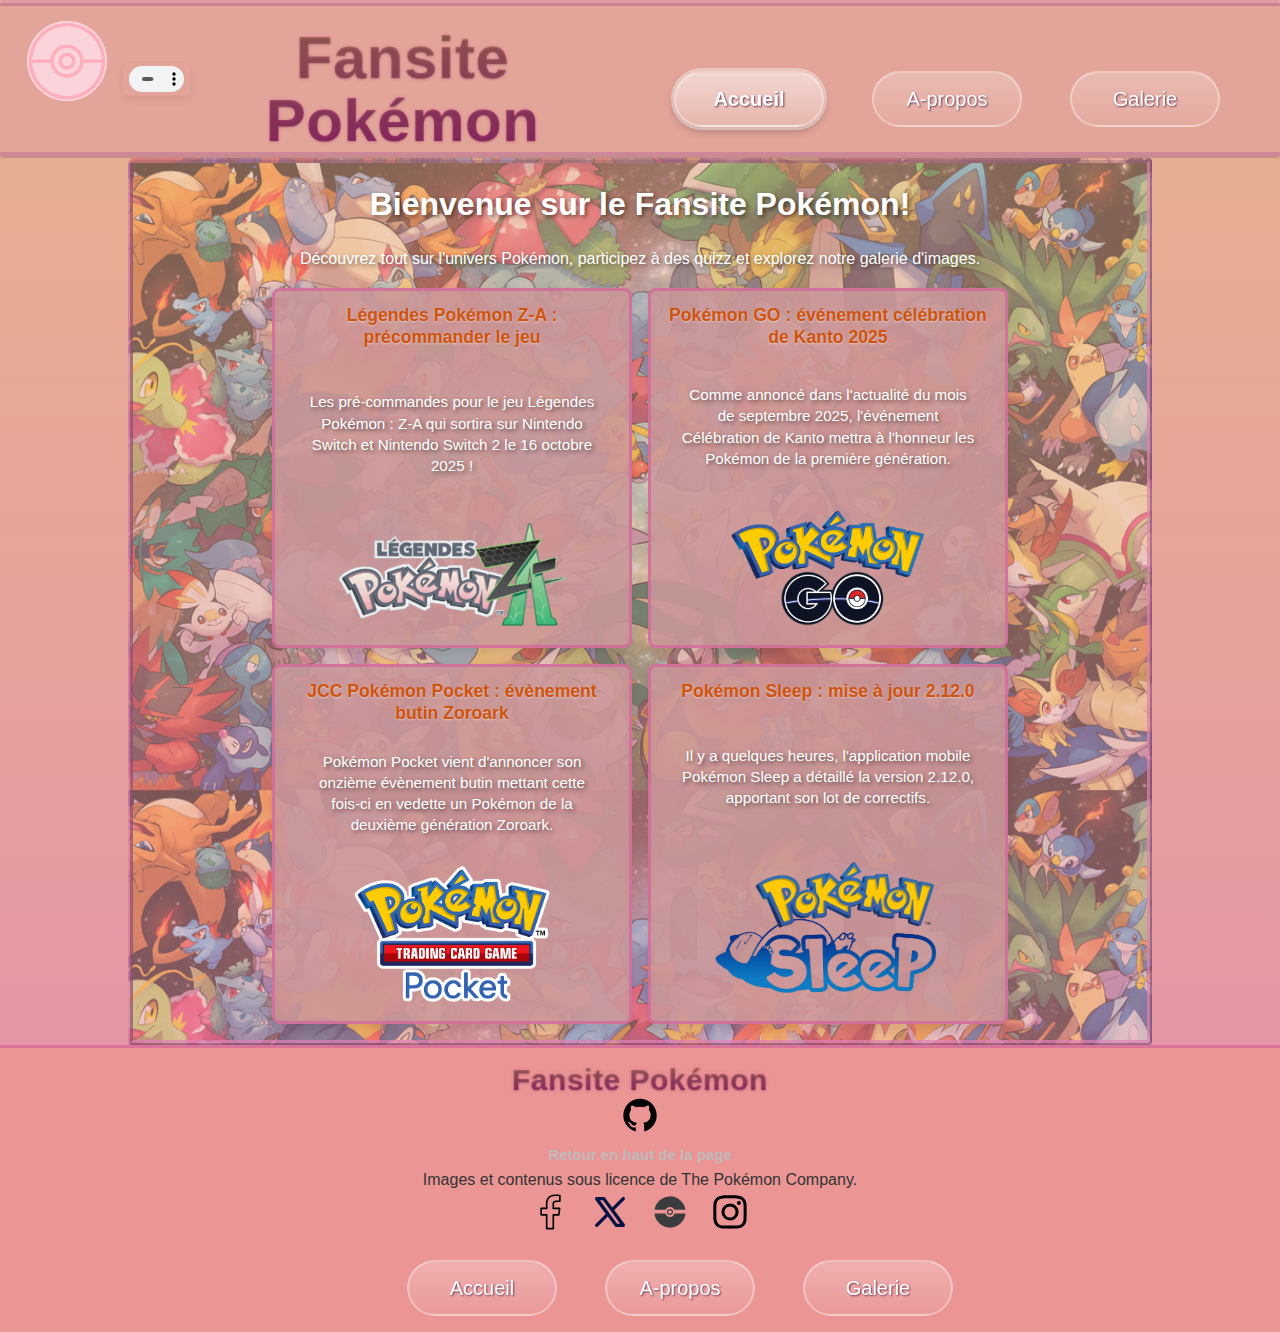
<file: index.html>
<!DOCTYPE html>
<html lang="fr">
<head>
    <meta charset="UTF-8">
    <meta name="viewport" content="width=device-width, initial-scale=1.0">
    <link rel="stylesheet" href="assets/fansite.css">
    <title>Pokémon Fansite</title>
</head>
<body>
    <a href="#main" class="skip-link">Aller au contenu principal</a>
    <header>
        <img class="logo" src="assets/img/logo.png" alt="Logo Pokémon" />
        <audio class="audio-player" controls loop>
            <source src="assets/audio/Route 209.mp3" type="audio/mpeg">
            Your browser does not support the audio element.
        </audio>
        <h1><a href="index.html">Fansite Pokémon</a></h1>
        <nav>
            <ul>
                <li><a href="index.html" aria-current="page">Accueil</a></li>
                <li><a href="a-propos.html">A-propos</a></li>
                <li><a href="gallery.html">Galerie</a></li>
            </ul>
        </nav>
        
    </header>
    <main id="main">
    <section class="news content" aria-label="Dernières actualités Pokémon">
        <h2 style="font-size: 32px;">Bienvenue sur le Fansite Pokémon!</h2>
        <p>Découvrez tout sur l'univers Pokémon, participez à des quizz et explorez notre galerie d'images.</p>
    
        <article class="news-article">
            <h3> <a href="https://www.pokekalos.fr/news/actualites-legendes-pokemon-z-a-precommander-le-jeu-2152.html">Légendes Pokémon Z-A : précommander le jeu</a></h3>
            <p>Les pré-commandes pour le jeu Légendes Pokémon : Z-A qui sortira sur Nintendo Switch et Nintendo Switch 2 le 16 octobre 2025 !</p>
            <img class="news-article-image" src="assets/img/Pokemon_Legends_Z-A_logo_FR.png" alt="Légendes Pokémon Z-A">
        </article>
        <article class="news-article">
            <h3><a href="https://www.pokekalos.fr/news/actualites-pokemon-go-evenement-celebration-de-kanto-2025-2521.html">Pokémon GO : événement célébration de Kanto 2025</a></h3>
            <p>Comme annoncé dans l'actualité du mois de septembre 2025, l'événement Célébration de Kanto mettra à l'honneur les Pokémon de la première génération.</p>
            <img class="news-article-image2" src="assets/img/Pokémon_GO_logo.png" alt="Pokémon GO Kanto Event">
        </article>
         <article class="news-article">
            <h3><a href="https://www.pokekalos.fr/news/actualites-jcc-pokemon-pocket-evenement-butin-zoroark-2513.html">JCC Pokémon Pocket : évènement butin Zoroark</a></h3>
            <p>Pokémon Pocket vient d'annoncer son onzième évènement butin mettant cette fois-ci en vedette un Pokémon de la deuxième génération Zoroark.</p>
            <img class="news-article-image3" src="assets/img/Pokemon_TCG_Pocket_logo.png" alt="Pokémon GO Kanto Event">
        </article>
         <article class="news-article">
            <h3><a href="https://www.pokekalos.fr/news/actualites-pokemon-sleep-mise-a-jour-2-12-0-2530.html">Pokémon Sleep : mise à jour 2.12.0</a></h3>
            <p>Il y a quelques heures, l'application mobile Pokémon Sleep a détaillé la version 2.12.0, apportant son lot de correctifs.</p>
            <img class="news-article-image4" src="assets/img/Pokémon_Sleep_Logo.png" alt="Pokémon GO Kanto Event">
        </article>
    </section>
    </main>
    <footer>
        <h1 class="footer-text"><a href="index.html">Fansite Pokémon</a></h1>
         <a href="https://github.com/malo-martiniani/fansite" target="_blank"><img src="assets/img/github.svg" width="40" height="40" alt="Github"></a>
        <h2><a href="#top">Retour en haut de la page</a></h2>
        <p>Images et contenus sous licence de The Pokémon Company.</p>
         <div class="socials-logo">
            <a href="https://www.facebook.com/Pokemon" target="_blank"><img src="assets/img/facebook.svg" alt="Facebook"></a>
            <a href="https://x.com/Pokemon/" target="_blank"><img src="assets/img/x.svg" alt="Twitter"></a>
            <a href="https://www.pokemon.com" target="_blank"><img src="assets/img/pokemon.svg" alt="Site Pokemon"></a>
            <a href="https://www.instagram.com/Pokemon" target="_blank"><img src="assets/img/instagram.svg" alt="Instagram"></a>
        </div>
        <nav class="footer-nav">
            <ul>
                <li><a href="index.html">Accueil</a></li>
                <li><a href="a-propos.html">A-propos</a></li>
                <li><a href="gallery.html">Galerie</a></li>
            </ul>
        </nav>
    </footer>
</body>
</html>
</file>
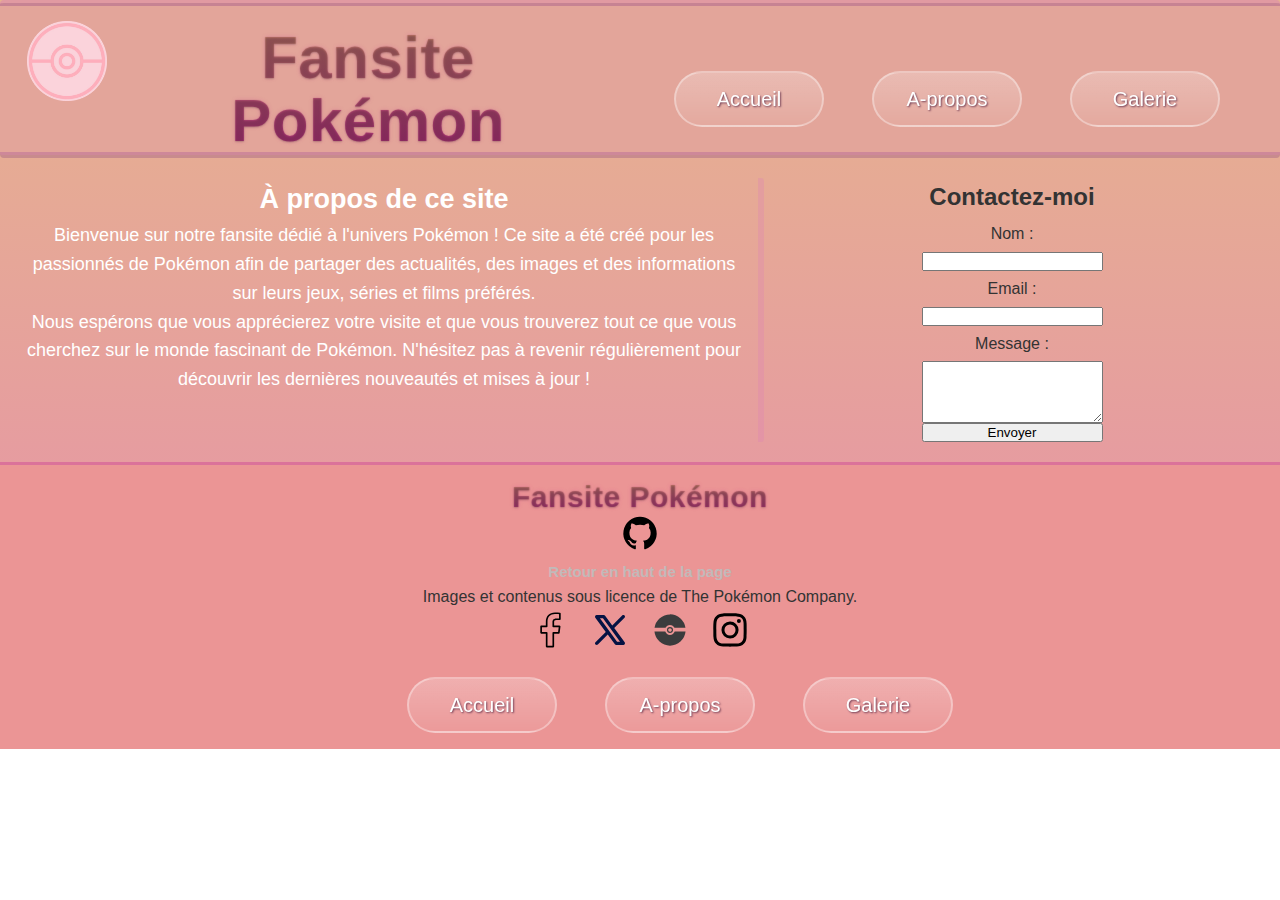
<file: a-propos.html>
<!DOCTYPE html>
<html lang="fr">
<head>
    <meta charset="UTF-8">
    <meta name="viewport" content="width=device-width, initial-scale=1.0">
    <link rel="stylesheet" href="assets/fansite.css">

    <title>A-propos</title>
</head>
<body>
    <header>
        <img class="logo" src="assets/img/logo.png" alt="Logo Pokémon" />
        <h1><a href="index.html">Fansite Pokémon</a></h1>
        <nav>
            <ul>
                <li><a href="index.html">Accueil</a></li>
                <li><a href="a-propos.html">A-propos</a></li>
                <li><a href="gallery.html">Galerie</a></li>
            </ul>
        </nav>
        
    </header>
    <div class="content-about">
        <div class="content-description">
            <h2>À propos de ce site</h2>
            <p>Bienvenue sur notre fansite dédié à l'univers Pokémon ! Ce site a été créé pour les passionnés de Pokémon afin de partager des actualités, des images et des informations sur leurs jeux, séries et films préférés.</p>
            <p>Nous espérons que vous apprécierez votre visite et que vous trouverez tout ce que vous cherchez sur le monde fascinant de Pokémon. N'hésitez pas à revenir régulièrement pour découvrir les dernières nouveautés et mises à jour !</p>
        </div>
        <form class="contact-form" action="#" method="post">
            <h2>Contactez-moi</h2>
            <label for="name">Nom :</label>
            <input type="text" id="name" name="name" required>

            <label for="email">Email :</label>
            <input type="email" id="email" name="email" required>

            <label for="message">Message :</label>
            <textarea id="message" name="message" rows="4" required></textarea>

            <button type="submit">Envoyer</button>
    </div>
    <footer>
        <h1 class="footer-text"><a href="index.html">Fansite Pokémon</a></h1>
         <a href="https://github.com/malo-martiniani/fansite" target="_blank"><img src="assets/img/github.svg" width="40" height="40" alt="Github"></a>
        <h2><a href="#top">Retour en haut de la page</a></h2>
        <p>Images et contenus sous licence de The Pokémon Company.</p>
         <div class="socials-logo">
            <a href="https://www.facebook.com/Pokemon" target="_blank"><img src="assets/img/facebook.svg" alt="Facebook"></a>
            <a href="https://x.com/Pokemon/" target="_blank"><img src="assets/img/x.svg" alt="Twitter"></a>
            <a href="https://www.pokemon.com" target="_blank"><img src="assets/img/pokemon.svg" alt="Site Pokemon"></a>
            <a href="https://www.instagram.com/Pokemon" target="_blank"><img src="assets/img/instagram.svg" alt="Instagram"></a>
        </div>
        <nav class="footer-nav">
            <ul>
                <li><a href="index.html">Accueil</a></li>
                <li><a href="a-propos.html">A-propos</a></li>
                <li><a href="gallery.html">Galerie</a></li>
            </ul>
        </nav>
    </footer>  
</body>
</html>
</file>
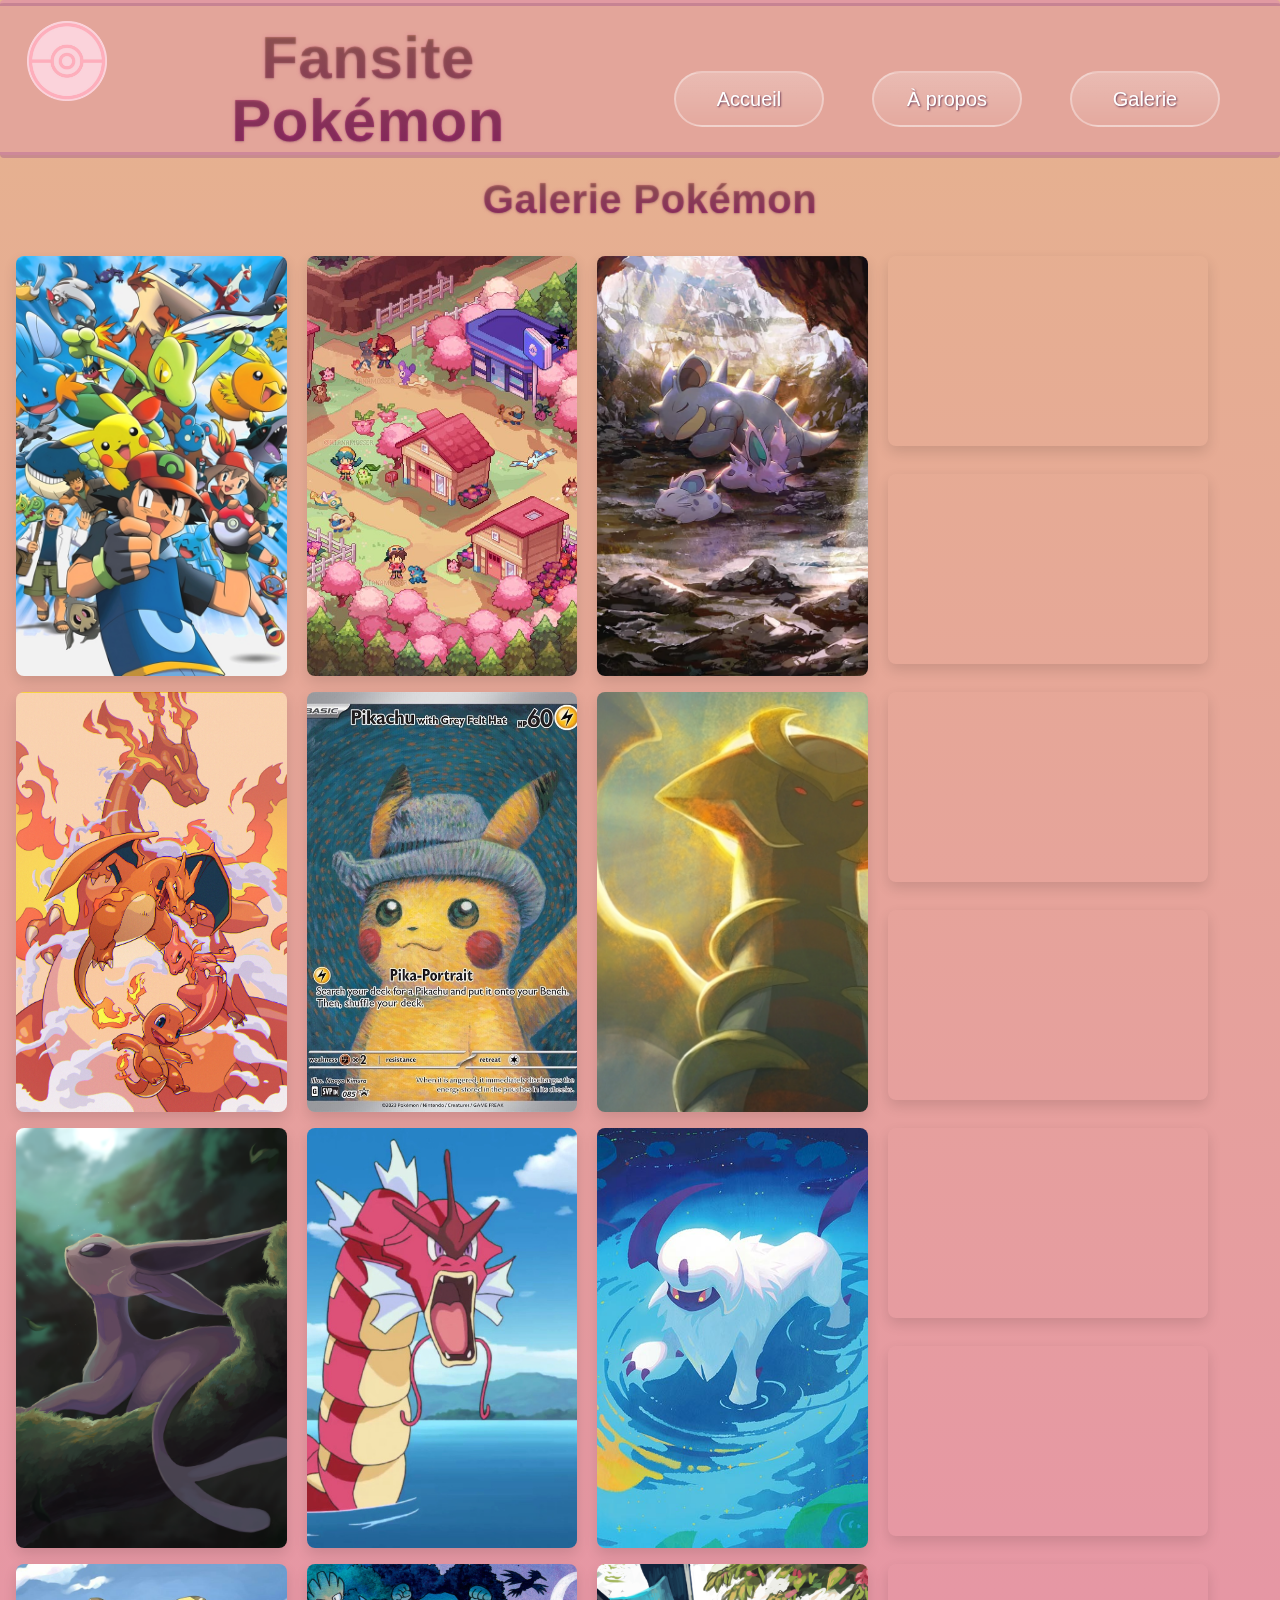
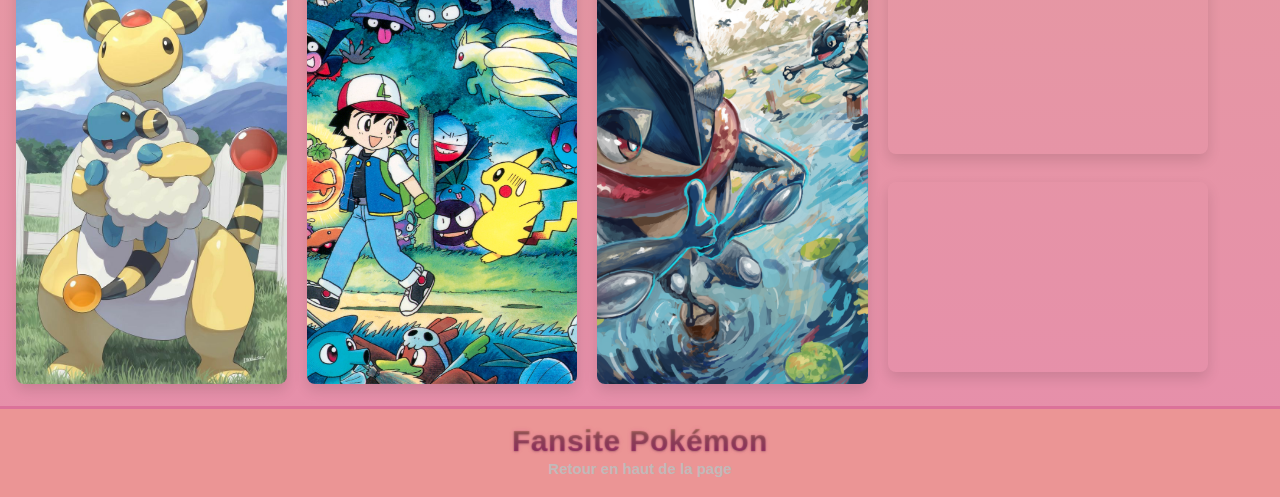
<file: gallery.html>
<!DOCTYPE html>
<html lang="fr">
<head>
    <meta charset="UTF-8">
    <meta name="viewport" content="width=device-width, initial-scale=1.0">
    <link rel="stylesheet" href="assets/fansite.css">
    <title>Gallery Pokémon</title>
</head>
<body>
     <header>
        <img class="logo" src="assets/img/logo.png" alt="Logo Pokémon" />
        <h1><a href="index.html">Fansite Pokémon</a></h1>
        <nav>
            <ul>
                <li><a href="index.html">Accueil</a></li>
                <li><a href="a-propos.html">À propos</a></li>
                <li><a href="gallery.html">Galerie</a></li>
            </ul>
        </nav>
        
    </header>
    <h1 class="gallery-title">Galerie Pokémon</h1>
    <div class="container">
        <div class="photo-gallery">
            <div class="column">
                <div class="photo">
                    <img src="assets/img/image1.jpg" alt="Pokémon">
                    <img src="assets/img/image2.jpg" alt="Pokémon">
                    <img src="assets/img/image3.jpg" alt="Pokémon">
                    <img src="assets/img/image4.jpg" alt="Pokémon">
                </div>
            </div>
            <div class="column">
                <div class="photo">
                    <img src="assets/img/image5.jpg" alt="Pokémon">
                    <img src="assets/img/image6.jpg" alt="Pokémon">
                    <img src="assets/img/image7.jpg" alt="Pokémon">
                    <img src="assets/img/image8.png" alt="Pokémon">
                </div>
            </div>
            <div class="column">
                <div class="photo">
                    <img src="assets/img/image9.webp" alt="Pokémon">
                    <img src="assets/img/image10.webp" alt="Pokémon">
                    <img src="assets/img/image11.jpg" alt="Pokémon">
                    <img src="assets/img/image12.png" alt="Pokémon">
                </div>
            </div>
            <div class="gallery-video">
                <iframe src="https://www.youtube.com/embed/z3hMX65Khtg" title="Le départ | POKÉMON ÉPISODE COMPLET 1 | Saison 1" frameborder="0" allow="accelerometer; autoplay; clipboard-write; encrypted-media; gyroscope; picture-in-picture; web-share" referrerpolicy="strict-origin-when-cross-origin" allowfullscreen></iframe>
                <iframe src="https://www.youtube.com/embed/3RZGDhdvgl0" title="Légendes Pokémon : Z-A – Bande-annonce de l&#39;histoire" frameborder="0" allow="accelerometer; autoplay; clipboard-write; encrypted-media; gyroscope; picture-in-picture; web-share" referrerpolicy="strict-origin-when-cross-origin" allowfullscreen></iframe>
                <iframe src="https://www.youtube.com/embed/yecO136AokQ" title="Pokemon (2025) - First Trailer | Tom Hollan, Ryan Reynolds |  Concept" frameborder="0" allow="accelerometer; autoplay; clipboard-write; encrypted-media; gyroscope; picture-in-picture; web-share" referrerpolicy="strict-origin-when-cross-origin" allowfullscreen></iframe>
                <iframe width="695" height="391" src="https://www.youtube.com/embed/GmE3uICi9oo" title="[Official Trailer] Pokémon TCG – Trainer’s Pokémon" frameborder="0" allow="accelerometer; autoplay; clipboard-write; encrypted-media; gyroscope; picture-in-picture; web-share" referrerpolicy="strict-origin-when-cross-origin" allowfullscreen></iframe>
                <iframe width="695" height="391" src="https://www.youtube.com/embed/5sBJq0WlixM" title="Pokémon Legends: Z-A – Story trailer" frameborder="0" allow="accelerometer; autoplay; clipboard-write; encrypted-media; gyroscope; picture-in-picture; web-share" referrerpolicy="strict-origin-when-cross-origin" allowfullscreen></iframe>
                <iframe width="695" height="391" src="https://www.youtube.com/embed/vYwjCIDaZb0" title="Pokémon TCG Pocket: Secluded Springs  | Coming August 28!" frameborder="0" allow="accelerometer; autoplay; clipboard-write; encrypted-media; gyroscope; picture-in-picture; web-share" referrerpolicy="strict-origin-when-cross-origin" allowfullscreen></iframe>
                <iframe width="695" height="391" src="https://www.youtube.com/embed/hlh4jKv184E" title="Pokémon Generations Episode 4: The Lake of Rage" frameborder="0" allow="accelerometer; autoplay; clipboard-write; encrypted-media; gyroscope; picture-in-picture; web-share" referrerpolicy="strict-origin-when-cross-origin" allowfullscreen></iframe>
                <iframe width="695" height="391" src="https://www.youtube.com/embed/H3x3-22Gi3g" title="The Magikarp Song" frameborder="0" allow="accelerometer; autoplay; clipboard-write; encrypted-media; gyroscope; picture-in-picture; web-share" referrerpolicy="strict-origin-when-cross-origin" allowfullscreen></iframe>
            </div>
        </div>
    </div>
    <footer>
        <h1 class="footer-text"><a href="index.html">Fansite Pokémon</a></h1>
        <h2><a href="#top">Retour en haut de la page</a></h2>
    </footer>
</body>
</html>
</file>
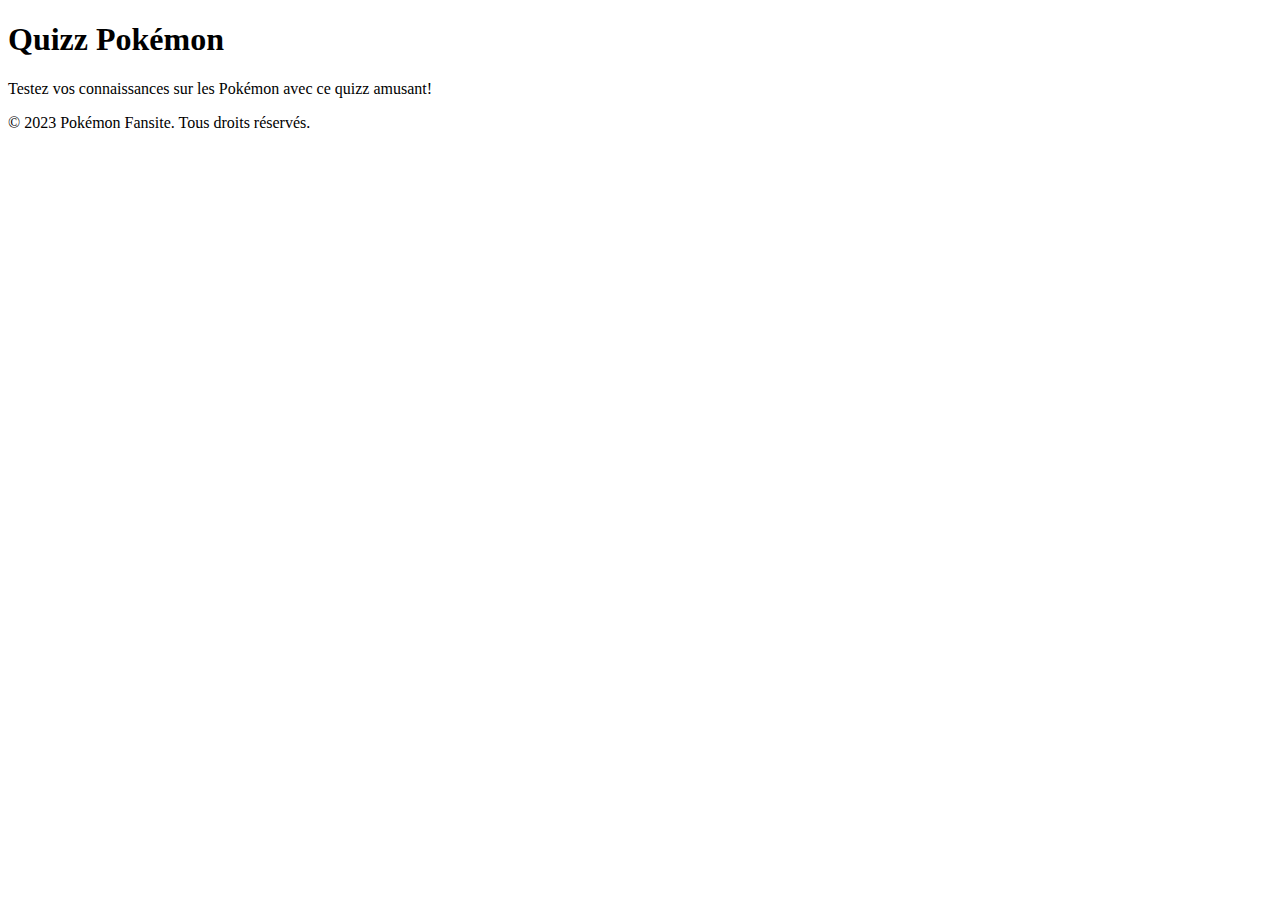
<file: quizz.html>
<!DOCTYPE html>
<html lang="fr">
<head>
    <meta charset="UTF-8">
    <meta name="viewport" content="width=device-width, initial-scale=1.0">
    <title>Quizz Pokémon</title>
</head>
<body>
   <header>
        <h1>Quizz Pokémon</h1>
    </header>
    <main>
        <p>Testez vos connaissances sur les Pokémon avec ce quizz amusant!</p>
    </main>
    <footer>
        <p>&copy; 2023 Pokémon Fansite. Tous droits réservés.</p>
    </footer>    
</body>
</html>
</file>
<file: assets/fansite.css>
*{
    margin: 0;
    padding: 0;
    box-sizing: border-box;
    font-family: 'Trebuchet MS', 'Lucida Sans Unicode', 'Lucida Grande', 'Lucida Sans', Arial, sans-serif;
}

body {
    background: #e6b38e;
    background: linear-gradient(180deg, rgba(230, 179, 142, 1) 0%, rgba(230, 142, 171, 1) 100%, rgba(235, 168, 145, 1) 52%);
    background-repeat: no-repeat;
    color: #333;
    line-height: 1.6;
}

.skip-link {
    position: absolute;
    left: 8px;
    top: -60px;
    background: #d73c96;
    color: #fff;
    padding: 8px 14px;
    border-radius: 6px;
    font-weight: 600;
    box-shadow: 0 2px 6px rgba(0,0,0,.25);
    transition: top .3s ease;
    z-index: 1000;
}
.skip-link:focus { top: 8px; outline: 3px solid #fff; }

a {
    text-decoration: none;
    color: #ffc1db;
}

a:hover {
    text-shadow: #6e3b53 1px 1px 2px;
}

header {
    display: flex;
    text-align: center;
    border: 6px solid rgba(223, 128, 182, 0.3);
    border-radius: 4px;
    border-style: ridge;
    border-left: none;
    border-right: none;
    background-color: #e3a59a;
    padding-right: 60px;
}

.logo {
    height: 80px;
    margin: 15px;
    margin-left: 27px;
}
.audio-player {
    width: 100px;
    height: 34px;
    align-self: center;
    background: rgba(207, 169, 132, 0);
    border: 1px solid rgba(214,65,152,0.08);
    border-radius: 6px;
    padding: 3px 6px;
    box-shadow: 0 4px 8px rgba(0,0,0,0.06);
    font-size: 12px;
    color: #6e3b5300;
}

h1>a {
  text-decoration: none;
}

h1 {
    font-size: 60px;
    text-decoration: none;
    background: -webkit-linear-gradient(#eaa17a, #d73c96);
    -webkit-background-clip: text; background-clip: text;
    -webkit-text-fill-color: transparent;
  text-shadow:
      0 0 1px rgba(0,0,0,0.25),
      0 1px 2px rgba(0,0,0,0.18),
      0 0 4px rgba(215,60,150,0.25);
  font-weight: 700;
  letter-spacing: .5px;
  line-height: 1.05;
    margin-bottom: 0px;
    margin-top: 20px;
    margin-left: 50px;
    margin-right: 30px;
}

nav {
    margin-top: 55px;
}

nav ul {
    font-size: 20px;
    list-style: none;
    margin-left: 80px;
    margin-top: 10px;
    padding: 0;
    display: flex;
    gap: 48px;
    flex-wrap: nowrap;
}
nav ul li a {
    text-decoration: none;
    text-shadow: #6e3b53 1px 1px 2px;
    color: #ffffff;
    display: inline-flex;
    align-items: center;
    justify-content: center;
    padding: 10px 18px;
    border: 2px solid rgba(255,255,255,0.35);
    border-radius: 28px;
    backdrop-filter: blur(2px);
    background: linear-gradient(180deg, rgba(255,255,255,0.25), rgba(255,255,255,0.05));
    transition: transform .25s, box-shadow .25s, background .25s;
    position: relative;
    min-width: 150px;
    white-space: nowrap;
}

nav ul li a:visited {
    text-decoration: none;
}

nav ul li a:hover {
    color: #d64198;
    text-shadow: #6e3b53 2px 2px 4px;
        background: linear-gradient(180deg, rgba(255,255,255,0.45), rgba(255,255,255,0.15));
        transform: translateY(-3px);
        box-shadow: 0 4px 10px rgba(0,0,0,0.25);
}
nav ul li a:active { transform: translateY(-1px); }
nav ul li a[aria-current="page"] {
    box-shadow: 0 0 0 3px rgba(255,255,255,0.4), 0 4px 10px rgba(0,0,0,0.25);
    background: linear-gradient(180deg, rgba(255,255,255,0.55), rgba(255,255,255,0.2));
    font-weight: 700;
}
nav ul li a:focus-visible { outline: 3px solid #ffffff; outline-offset: 3px; }
.content {
    text-align: center;
    width: 80vw;
    background-image: url('./img/background2.png');
    background-size: 110%;
    background-position: top center;
    background-repeat:repeat;
    border: 5px solid rgba(223, 128, 182, 0.7);
    border-top: 5px solid rgba(223, 128, 182, 0.3);
    border-radius: 4px;
    border-style: ridge;
    padding: 24px 0;
    color: white;
    text-shadow: 2px 2px 4px rgba(0, 0, 0, 0.5);
}

.news {
    display: flex;
    flex-direction: row;
    flex-wrap: wrap;
    gap: 1rem;
    justify-content: center;
    align-items: stretch;
    max-width: 1100px;
    margin: 0 auto;
    padding: 1rem 0;
}

.news-article {
    background: rgba(202, 150, 153, 0.89);
    border: 3px solid #d2629dac;
    border-radius: 8px;
    padding: 0.8rem 0.9rem;
    margin: 0;
    flex: 0 1 calc(50% - 1rem);
    max-width: 360px;
    aspect-ratio: 1 / 1;
    display: flex;
    flex-direction: column;
    justify-content: space-between;
    box-shadow: 0 6px 14px rgba(0, 0, 0, 0.12);
    overflow: hidden;
    transition: transform .35s ease, box-shadow .35s ease, background .35s ease;
}
.news-article-image,
.news-article-image2,
.news-article-image3,
.news-article-image4 {
    display: block;
    margin: 0 auto 6px auto;
    height: auto;
}
.news-article-image { max-width: 70%; }
.news-article-image2 { max-width: 60%; }
.news-article-image3 { max-width: 60%; }
.news-article-image4 { max-width: 80%; }

.news-article h3 {
    font-size: 1.1rem;
    margin: 0 0 0.5rem 0;
    text-align: center;
    line-height: 1.3;
    color: #ce530c;
    text-shadow: 0 1px 2px rgba(255,255,255,0.45);
}
.news-article h3 a {
    text-decoration: none;
    color: #ce530c;
}
.news-article p {
    font-size: 0.95rem;
    line-height: 1.4;
    text-align: center;
    margin: 0 auto 0.8rem auto;
    padding: 0 0.4rem;
    max-width: 95%;
}

.news-article:hover {
    transform: translateY(-6px) scale(1.02);
    box-shadow: 0 12px 26px rgba(0,0,0,0.25);
    background: rgba(230,185,197,0.95);
}

 footer {
    margin: 0px;
    padding: 0px;
    background-color: #eb9595;
    padding: 1rem;
    text-align: center;
    border-top: 3px solid #d2629dac;
}

    .container {
        max-width: 1200px;
        margin: 0 auto;
        padding: 1rem;
    }
    .photo-gallery {
        --gallery-gap: 1rem;
        display: flex;
        gap: var(--gallery-gap);
        align-items: flex-start;
    }
    .photo-gallery .column {
        flex: 1;
        display: flex;
        flex-direction: column;
        gap: var(--gallery-gap);
    }
    .photo-gallery .photo {
        display: flex;
        flex-direction: column;
        gap: var(--gallery-gap);
    }
    .photo-gallery .photo img {
        display: block;
        width: 100%;
        height: 420px;
        object-fit: cover;
        border-radius: 8px;
        box-shadow: 0 6px 14px rgba(0,0,0,0.12);
        transition: transform 180ms ease, box-shadow 180ms ease;
    }
    .photo-gallery .photo img:hover {
        transform: translateY(-4px) scale(1.02);
        box-shadow: 0 10px 20px rgba(0,0,0,0.18);
    }

   
.footer-text {
    font-size: 30px;
    color: white;
    margin: 0px;
}

footer h2 {
    font-size: 15px;
}

footer h2 a {
    text-decoration: none;
    color: rgb(194, 185, 185);
}

.container {
    display: flex;
    justify-content: center;
    align-items: center;
    max-width: 1224px;
    margin: 0px;
}

.gallery-title {
    font-size: 40px;
    font-weight: bold;
    color: white;
    text-align: center;
    margin-bottom: 20px;
}

.photo-gallery {
    display: flex;
    gap: 20px;
}

.gallery-video {
    display: flex;
    flex-direction: column;
    gap: 10px;
    justify-content: center;
    align-items: center;
    
}

.gallery-video iframe {
    /* border: 3px solid #d2629dac; */
    border-radius: 8px;
    width: 320px;
    height: 190px;
    box-shadow: 0 6px 14px rgba(0, 0, 0, 0.12);
    margin-bottom: 18px;
}

.column {
    display: flex;
    flex-direction: column;
    gap: 20px;
}

.photo img {
    width: 100%;
    height: 100%;
    border-radius: 8px;
    object-fit: cover;
    box-shadow: 0 4px 8px rgba(0, 0, 0, 0.1);
}

.content-about {
    display: flex;
    padding: 20px;
}

.content-description {
    text-align: center;
    color: #ffffff;
    font-size: 18px;
    line-height: 1.6;
    max-width: 60%;
    border-right: 6px solid rgba(223, 128, 182, 0.3);
    border-radius: 3px;
    padding-right: 10px;;
}

.contact-form {
    display: flex;
    flex-direction: column;
    text-align: center;
    padding: 0;
    margin: 0 auto;
    max-width: 40%;
}

.contact-form label {
    padding: 5px;
}

.footer-nav {
    display: flex;
    justify-content: center;
    align-items: center;
    margin-top: 10px;
    padding: 0;
    list-style: none;
}

.socials-logo {
    display: flex;
    justify-content: center;
    align-items: center;
}

  .socials-logo img {
        width: 40px;
        height: 40px;
        margin: 0 10px;
        transition: transform 0.3s ease;
    }


@media (max-width: 1100px) {
    nav ul { gap: 40px; margin-left: 40px; }
    .content { width: 90vw; }
    .news { max-width: 1000px; }
}

@media (max-width: 992px) {
    h1 { font-size: 50px; margin-left: 30px; }
    nav ul { gap: 34px; }
    .news-article { flex: 0 1 calc(50% - 1rem); max-width: 340px; }
    .content-description { max-width: 58%; }
    .contact-form { max-width: 42%; }
}

@media (max-width: 900px) {
    .photo-gallery .photo img { height: 300px; }
    .news { padding: .5rem 0; }
    .news-article { aspect-ratio: auto; min-height: 300px; }
}

@media (max-width: 800px) {
    header { flex-wrap: wrap; }
    h1 { font-size: 46px; margin-left: 20px; margin-right: 20px; }
    nav { margin-top: 20px; width: 100%; }
    nav ul { gap: 26px; margin-left: 0; justify-content: center; list-style: none; padding-left: 0; flex-wrap: wrap; }
    nav ul li a { min-width: 140px; }
    .logo { height: 70px; margin-left: 10px; }
    .content-description { font-size: 17px; }
}

@media (max-width: 768px) {
    header { flex-direction: column; align-items: center; padding-right: 24px; }
    h1 { margin: 10px 0 0 0; text-align: center; }
    nav { margin-top: 15px; }
    nav ul { gap: 22px; }
    .news { max-width: 680px; }
    .news-article { flex: 0 1 calc(50% - 1rem); }
    .content-about { flex-direction: column; align-items: center; }
    .content-description { max-width: 100%; border-right: none; padding-right: 0; }
    .contact-form { max-width: 420px; width: 100%; }
    .photo-gallery { gap: 16px; }
    .photo-gallery .photo img { height: 240px; }
    .gallery-video iframe { width: 100%; height: auto; }
}

@media (max-width: 680px) {
    nav ul { gap: 18px; list-style: none; }
    .news { max-width: 520px; }
    .news-article { flex: 0 1 100%; max-width: 100%; }
    .news-article h3 { font-size: 1rem; }
    .news-article p { font-size: 0.9rem; }
    .content { width: 94vw; }
}

@media (max-width: 600px) {
    h1 { font-size: 42px; }
    .logo { height: 64px; }
    nav ul { justify-content: center; }
    nav ul li a { min-width: 130px; padding: 10px 14px; }
    .photo-gallery { display: block; }
    .photo-gallery .column { width: 100%; }
    .photo-gallery .photo img { height: 200px; }
    .gallery-title { font-size: 32px; }
    .content-description { font-size: 16px; }
}

@media (max-width: 520px) {
    h1 { font-size: 38px; }
    nav ul { gap: 14px; list-style: none; }
    .news { padding: .25rem 0; }
    .news-article { padding: 0.7rem 0.75rem; }
    .news-article p { padding: 0; }
    .content { padding: 18px 0; }
}

@media (max-width: 460px) {
    nav ul { flex-wrap: wrap; justify-content: center; list-style: none; }
    nav ul li { flex: 0 1 45%; text-align: center; }
    h1 { font-size: 34px; }
    .logo { height: 58px; }
    .news-article { min-height: 280px; }
    nav ul li a { min-width: auto; width: 100%; }
}

@media (max-width: 420px) {
    nav ul { flex-direction: column; align-items: center; gap: 12px; list-style: none; }
    nav ul li { flex: 0 0 auto; width: 100%; }
    nav ul li a { display: block; width: 100%; }
}

@media (max-width: 380px) {
    h1 { font-size: 30px; }
    nav ul li { flex: 0 1 48%; }
    .news-article h3 { font-size: 0.95rem; }
    .news-article p { font-size: 0.82rem; }
    .content-description { font-size: 15px; }
    .contact-form label { font-size: 0.8rem; }
}

@media (max-height: 420px) and (orientation: landscape) {
    header { flex-direction: row; flex-wrap: wrap; }
    h1 { font-size: 34px; }
    nav ul { gap: 14px; }
    .news-article { min-height: 240px; }
}
</file>
